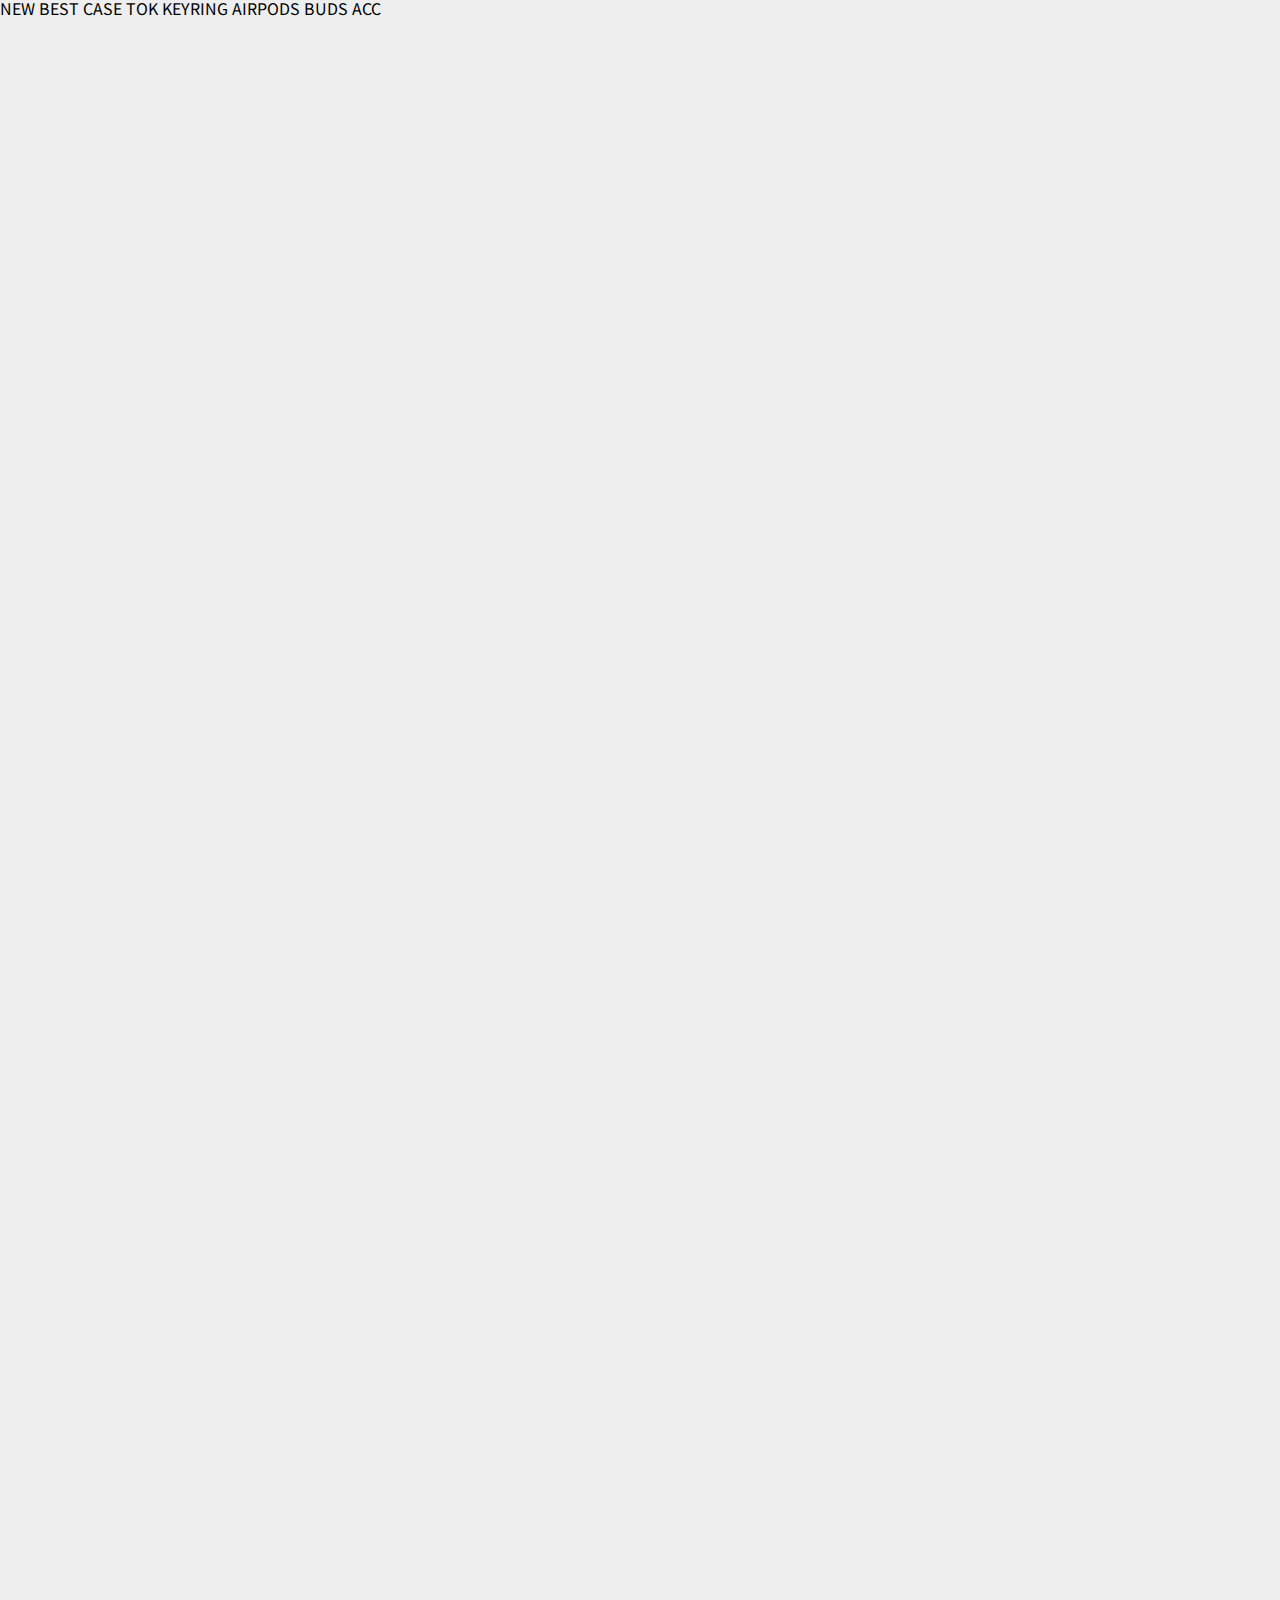
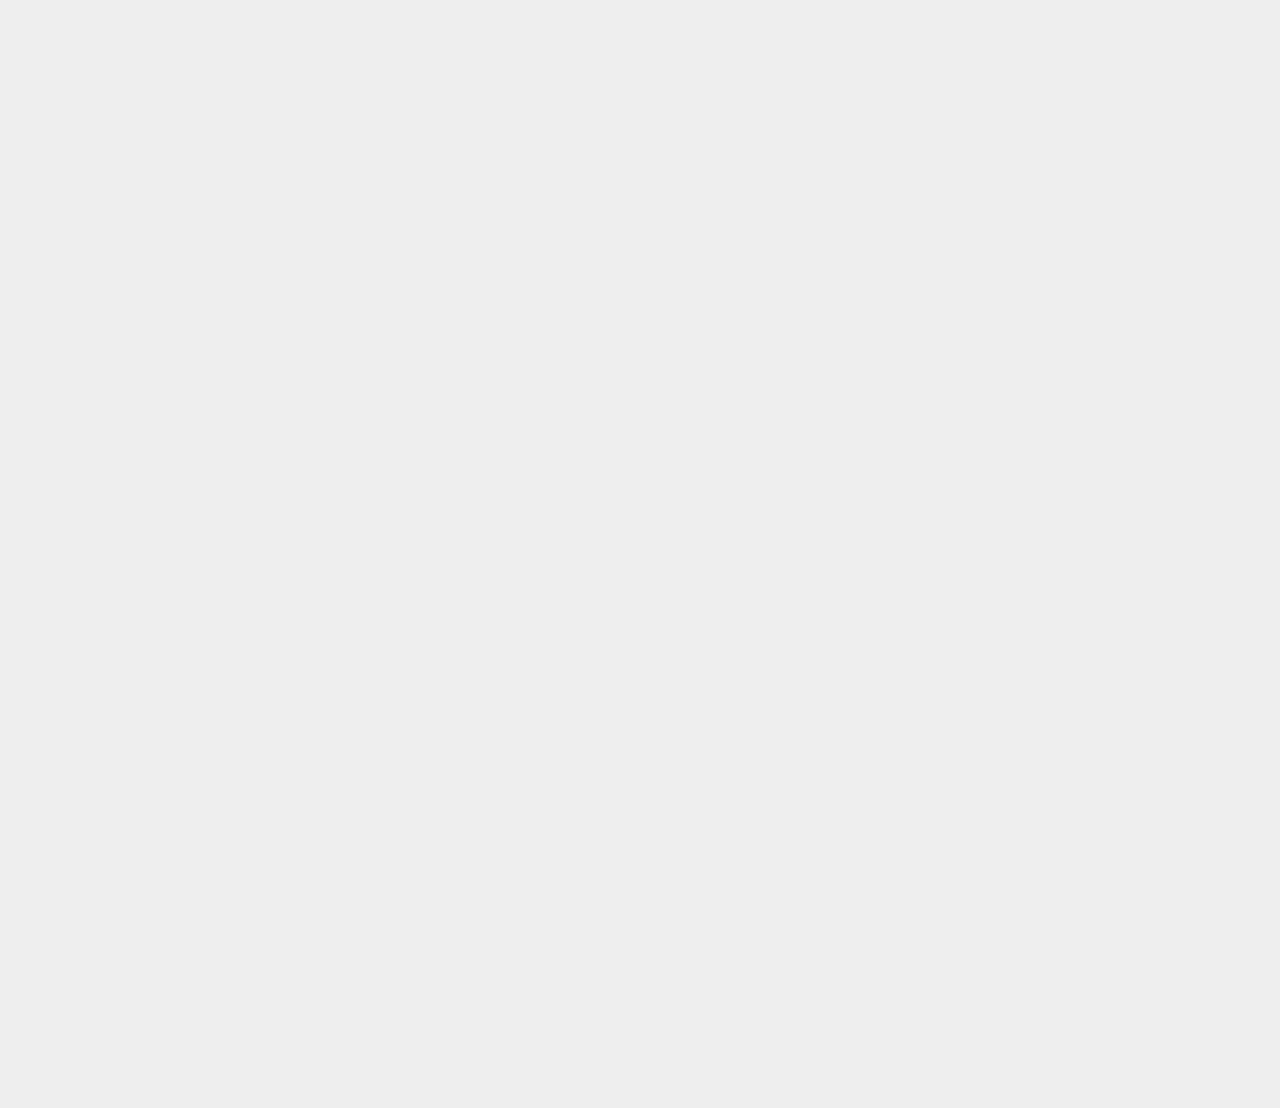
<file: index.html>
<!DOCTYPE html>
<html lang="ko">
<head>
    <meta charset="UTF-8">
    <meta http-equiv="X-UA-Compatible" content="IE=edge">
    <meta name="viewport" content="width=device-width, initial-scale=1.0">
    <title>MOMOCASE</title>
    <link rel="stylesheet" href="./styles/reset.css">
    <link rel="stylesheet" href="./styles/momo.css">
</head>
<body>
    <div class="tab_top">
        <div class="tab_title">
            <a href="#" class="active">NEW</a>
            <a href="#">BEST</a>
            <a href="#">CASE</a>
            <a href="#">TOK</a>
            <a href="#">KEYRING</a>
            <a href="#">AIRPODS</a>
            <a href="#">BUDS</a>
            <a href="#">ACC</a>
        </div>
        <div class="tab_contents">
            <div class="tab_c1 tab_c">
                <a href="#" class="t_c_left">
                    <p><span class="product_name">255보라구마</span><br><del>KRW 20,000</del><br><span class="price">KRW 7,000</span></p>
                </a>
                <div class="t_c_right">
                    <a href="#"><p><span class="product_name">[AIR PODS] 226 벌룬파자마</span><br><del>KRW 20,000</del><br><span class="price">KRW 7,000</span></p></a>
                    <a href="#"><p><span class="product_name">[AIR PODS] 248 곰글링</span><br><del>KRW 18,000</del><br><span class="price">KRW 6,000</span></p></a>
                    <a href="#"><p><span class="product_name">#S2 하트톡 꽃받으숑</span><br><del>KRW 11,000</del><br><span class="price">KRW 7,000</span></p></a>
                    <a href="#"><p><span class="product_name">KEY RING 228 새곰달곰</span><br><del>KRW 12,000</del><br><span class="price">KRW 5,900</span></p></a>
                    <a href="#"><p><span class="product_name">SMART TOK 선셋베어(크림)</span><br><del>KRW 13,000</del><br><span class="price">KRW 6,000</span></p></a>
                    <a href="#"><p><span class="product_name">서프곰 SET</span><br><del>KRW 18,000</del><br><span class="price">KRW 14,000</span></p></a>
                </div>
            </div><!--tab_c1-->
            <div class="tab_c2 tab_c">
                <a href="#" class="t_c_left">
                    <p><span class="product_name">255보라구마</span><br><del>KRW 20,000</del><br><span class="price">KRW 7,000</span></p>
                </a>
                <div class="t_c_right">
                    <a href="#"><p><span class="product_name">[AIR PODS] 226 벌룬파자마</span><br><del>KRW 20,000</del><br><span class="price">KRW 7,000</span></p></a>
                    <a href="#"><p><span class="product_name">[AIR PODS] 248 곰글링</span><br><del>KRW 18,000</del><br><span class="price">KRW 6,000</span></p></a>
                    <a href="#"><p><span class="product_name">#S2 하트톡 꽃받으숑</span><br><del>KRW 11,000</del><br><span class="price">KRW 7,000</span></p></a>
                    <a href="#"><p><span class="product_name">KEY RING 228 새곰달곰</span><br><del>KRW 12,000</del><br><span class="price">KRW 5,900</span></p></a>
                    <a href="#"><p><span class="product_name">SMART TOK 선셋베어(크림)</span><br><del>KRW 13,000</del><br><span class="price">KRW 6,000</span></p></a>
                    <a href="#"><p><span class="product_name">서프곰 SET</span><br><del>KRW 18,000</del><br><span class="price">KRW 14,000</span></p></a>
                </div>
            </div><!--tab_c2-->
            <div class="tab_c3 tab_c">
                <a href="#" class="t_c_left">
                    <p><span class="product_name">255보라구마</span><br><del>KRW 20,000</del><br><span class="price">KRW 7,000</span></p>
                </a>
                <div class="t_c_right">
                    <a href="#"><p><span class="product_name">[AIR PODS] 226 벌룬파자마</span><br><del>KRW 20,000</del><br><span class="price">KRW 7,000</span></p></a>
                    <a href="#"><p><span class="product_name">[AIR PODS] 248 곰글링</span><br><del>KRW 18,000</del><br><span class="price">KRW 6,000</span></p></a>
                    <a href="#"><p><span class="product_name">#S2 하트톡 꽃받으숑</span><br><del>KRW 11,000</del><br><span class="price">KRW 7,000</span></p></a>
                    <a href="#"><p><span class="product_name">KEY RING 228 새곰달곰</span><br><del>KRW 12,000</del><br><span class="price">KRW 5,900</span></p></a>
                    <a href="#"><p><span class="product_name">SMART TOK 선셋베어(크림)</span><br><del>KRW 13,000</del><br><span class="price">KRW 6,000</span></p></a>
                    <a href="#"><p><span class="product_name">서프곰 SET</span><br><del>KRW 18,000</del><br><span class="price">KRW 14,000</span></p></a>
                </div>
            </div><!--tab_c3-->
            <div class="tab_c4 tab_c">
                <a href="#" class="t_c_left">
                    <p><span class="product_name">255보라구마</span><br><del>KRW 20,000</del><br><span class="price">KRW 7,000</span></p>
                </a>
                <div class="t_c_right">
                    <a href="#"><p><span class="product_name">[AIR PODS] 226 벌룬파자마</span><br><del>KRW 20,000</del><br><span class="price">KRW 7,000</span></p></a>
                    <a href="#"><p><span class="product_name">[AIR PODS] 248 곰글링</span><br><del>KRW 18,000</del><br><span class="price">KRW 6,000</span></p></a>
                    <a href="#"><p><span class="product_name">#S2 하트톡 꽃받으숑</span><br><del>KRW 11,000</del><br><span class="price">KRW 7,000</span></p></a>
                    <a href="#"><p><span class="product_name">KEY RING 228 새곰달곰</span><br><del>KRW 12,000</del><br><span class="price">KRW 5,900</span></p></a>
                    <a href="#"><p><span class="product_name">SMART TOK 선셋베어(크림)</span><br><del>KRW 13,000</del><br><span class="price">KRW 6,000</span></p></a>
                    <a href="#"><p><span class="product_name">서프곰 SET</span><br><del>KRW 18,000</del><br><span class="price">KRW 14,000</span></p></a>
                </div>
            </div><!--tab_c4-->
            <div class="tab_c5 tab_c">
                <a href="#" class="t_c_left">
                    <p><span class="product_name">255보라구마</span><br><del>KRW 20,000</del><br><span class="price">KRW 7,000</span></p>
                </a>
                <div class="t_c_right">
                    <a href="#"><p><span class="product_name">[AIR PODS] 226 벌룬파자마</span><br><del>KRW 20,000</del><br><span class="price">KRW 7,000</span></p></a>
                    <a href="#"><p><span class="product_name">[AIR PODS] 248 곰글링</span><br><del>KRW 18,000</del><br><span class="price">KRW 6,000</span></p></a>
                    <a href="#"><p><span class="product_name">#S2 하트톡 꽃받으숑</span><br><del>KRW 11,000</del><br><span class="price">KRW 7,000</span></p></a>
                    <a href="#"><p><span class="product_name">KEY RING 228 새곰달곰</span><br><del>KRW 12,000</del><br><span class="price">KRW 5,900</span></p></a>
                    <a href="#"><p><span class="product_name">SMART TOK 선셋베어(크림)</span><br><del>KRW 13,000</del><br><span class="price">KRW 6,000</span></p></a>
                    <a href="#"><p><span class="product_name">서프곰 SET</span><br><del>KRW 18,000</del><br><span class="price">KRW 14,000</span></p></a>
                </div>
            </div><!--tab_c5-->
            <div class="tab_c6 tab_c">
                <a href="#" class="t_c_left">
                    <p><span class="product_name">255보라구마</span><br><del>KRW 20,000</del><br><span class="price">KRW 7,000</span></p>
                </a>
                <div class="t_c_right">
                    <a href="#"><p><span class="product_name">[AIR PODS] 226 벌룬파자마</span><br><del>KRW 20,000</del><br><span class="price">KRW 7,000</span></p></a>
                    <a href="#"><p><span class="product_name">[AIR PODS] 248 곰글링</span><br><del>KRW 18,000</del><br><span class="price">KRW 6,000</span></p></a>
                    <a href="#"><p><span class="product_name">#S2 하트톡 꽃받으숑</span><br><del>KRW 11,000</del><br><span class="price">KRW 7,000</span></p></a>
                    <a href="#"><p><span class="product_name">KEY RING 228 새곰달곰</span><br><del>KRW 12,000</del><br><span class="price">KRW 5,900</span></p></a>
                    <a href="#"><p><span class="product_name">SMART TOK 선셋베어(크림)</span><br><del>KRW 13,000</del><br><span class="price">KRW 6,000</span></p></a>
                    <a href="#"><p><span class="product_name">서프곰 SET</span><br><del>KRW 18,000</del><br><span class="price">KRW 14,000</span></p></a>
                </div>
            </div><!--tab_c6-->
            <div class="tab_c7 tab_c">
                <a href="#" class="t_c_left">
                    <p><span class="product_name">255보라구마</span><br><del>KRW 20,000</del><br><span class="price">KRW 7,000</span></p>
                </a>
                <div class="t_c_right">
                    <a href="#"><p><span class="product_name">[AIR PODS] 226 벌룬파자마</span><br><del>KRW 20,000</del><br><span class="price">KRW 7,000</span></p></a>
                    <a href="#"><p><span class="product_name">[AIR PODS] 248 곰글링</span><br><del>KRW 18,000</del><br><span class="price">KRW 6,000</span></p></a>
                    <a href="#"><p><span class="product_name">#S2 하트톡 꽃받으숑</span><br><del>KRW 11,000</del><br><span class="price">KRW 7,000</span></p></a>
                    <a href="#"><p><span class="product_name">KEY RING 228 새곰달곰</span><br><del>KRW 12,000</del><br><span class="price">KRW 5,900</span></p></a>
                    <a href="#"><p><span class="product_name">SMART TOK 선셋베어(크림)</span><br><del>KRW 13,000</del><br><span class="price">KRW 6,000</span></p></a>
                    <a href="#"><p><span class="product_name">서프곰 SET</span><br><del>KRW 18,000</del><br><span class="price">KRW 14,000</span></p></a>
                </div>
            </div><!--tab_c7-->
            <div class="tab_c8 tab_c">
                <a href="#" class="t_c_left">
                    <p><span class="product_name">255보라구마</span><br><del>KRW 20,000</del><br><span class="price">KRW 7,000</span></p>
                </a>
                <div class="t_c_right">
                    <a href="#"><p><span class="product_name">[AIR PODS] 226 벌룬파자마</span><br><del>KRW 20,000</del><br><span class="price">KRW 7,000</span></p></a>
                    <a href="#"><p><span class="product_name">[AIR PODS] 248 곰글링</span><br><del>KRW 18,000</del><br><span class="price">KRW 6,000</span></p></a>
                    <a href="#"><p><span class="product_name">#S2 하트톡 꽃받으숑</span><br><del>KRW 11,000</del><br><span class="price">KRW 7,000</span></p></a>
                    <a href="#"><p><span class="product_name">KEY RING 228 새곰달곰</span><br><del>KRW 12,000</del><br><span class="price">KRW 5,900</span></p></a>
                    <a href="#"><p><span class="product_name">SMART TOK 선셋베어(크림)</span><br><del>KRW 13,000</del><br><span class="price">KRW 6,000</span></p></a>
                    <a href="#"><p><span class="product_name">서프곰 SET</span><br><del>KRW 18,000</del><br><span class="price">KRW 14,000</span></p></a>
                </div>
            </div><!--tab_c8-->
        </div><!--tab_contents-->
    </div><!--tab_top-->
    <script src="./script/script.js"></script>
</body>
</html>
</file>
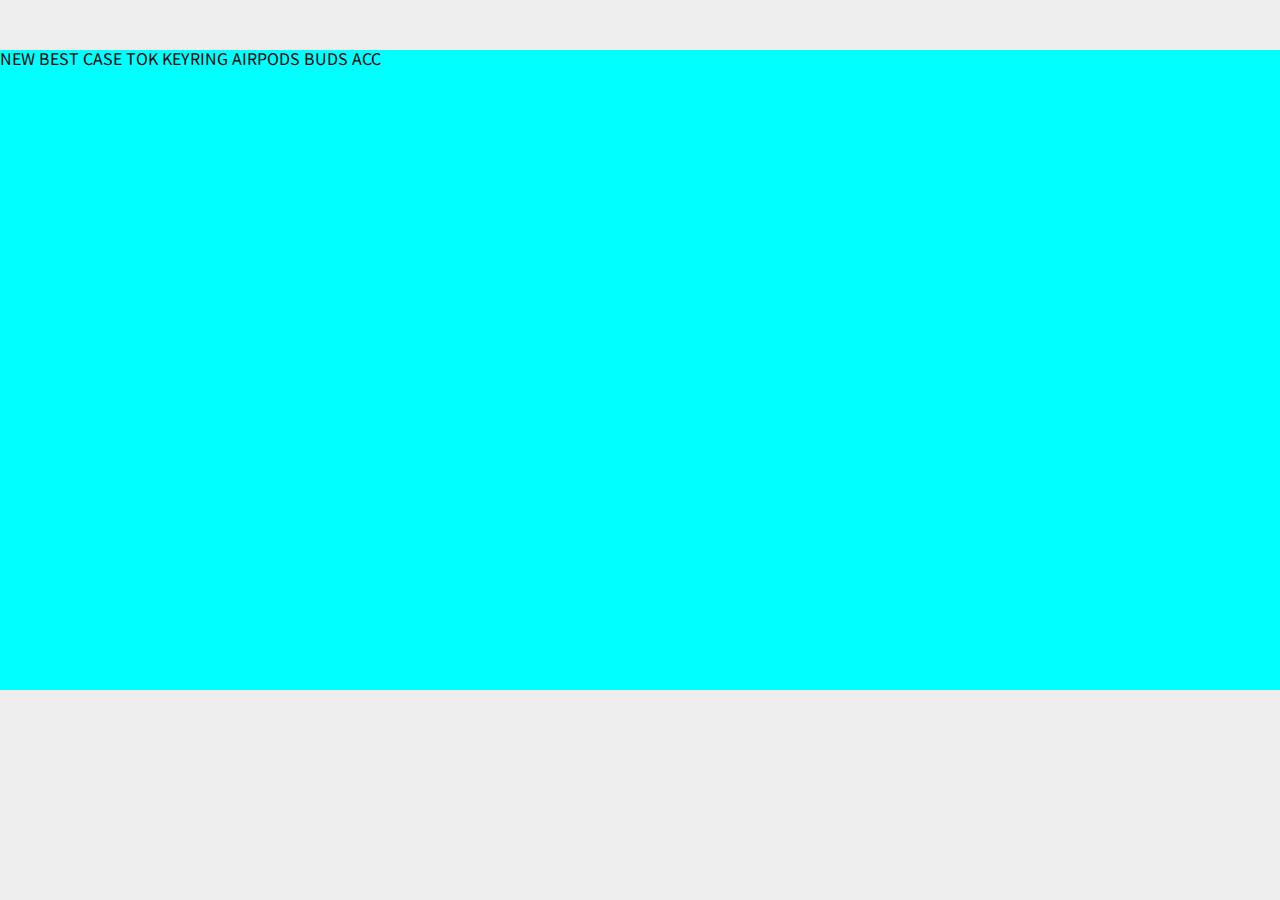
<file: index2.html>
<!DOCTYPE html>
<html lang="ko">
<head>
    <meta charset="UTF-8">
    <meta http-equiv="X-UA-Compatible" content="IE=edge">
    <meta name="viewport" content="width=device-width, initial-scale=1.0">
    <title>MOMOCASE</title>
    <link rel="stylesheet" href="./styles/reset.css">
    <link rel="stylesheet" href="./styles/momo.css">
</head>
<body>
    <div id="tab_wrap">
        <div class="tab">
            <a href="#">NEW</a>
            <a href="#">BEST</a>
            <a href="#">CASE</a>
            <a href="#">TOK</a>
            <a href="#">KEYRING</a>
            <a href="#">AIRPODS</a>
            <a href="#">BUDS</a>
            <a href="#">ACC</a>
        </div>
        <div class="tab_contents">
            <div class="tab_c">
                <a href="#" class="big">
                    <p><span class="product">255보라구마</span><br><del>KRW 20,000</del><br><span class="price">KRW 7,000</span></p>
                </a>
                <div class="right">
                    <a href="#"><p><span class="product">[AIR PODS] 226 벌룬파자마</span><br><del>KRW 20,000</del><br><span class="price">KRW 7,000</span></p></a>
                    <a href="#"><p><span class="product">[AIR PODS] 228 벌룬파자마</span><br><del>KRW 20,000</del><br><span class="price">KRW 7,000</span></p></a>
                    <a href="#"><p><span class="product">[AIR PODS] 226 벌룬파자마</span><br><del>KRW 20,000</del><br><span class="price">KRW 7,000</span></p></a>
                    <a href="#"><p><span class="product">[AIR PODS] 226 벌룬파자마</span><br><del>KRW 20,000</del><br><span class="price">KRW 7,000</span></p></a>
                    <a href="#"><p><span class="product">[AIR PODS] 226 벌룬파자마</span><br><del>KRW 20,000</del><br><span class="price">KRW 7,000</span></p></a>
                    <a href="#"><p><span class="product">[AIR PODS] 226 벌룬파자마</span><br><del>KRW 20,000</del><br><span class="price">KRW 7,000</span></p></a>
                </div>
                <div class="right_2">
                    <a href="#"><p><span class="product">[AIR PODS] 226 벌룬파자마</span><br><del>KRW 20,000</del><br><span class="price">KRW 7,000</span></p></a>
                    <a href="#"><p><span class="product">[AIR PODS] 228 벌룬파자마</span><br><del>KRW 20,000</del><br><span class="price">KRW 7,000</span></p></a>
                    <a href="#"><p><span class="product">[AIR PODS] 226 벌룬파자마</span><br><del>KRW 20,000</del><br><span class="price">KRW 7,000</span></p></a>
                    <a href="#"><p><span class="product">[AIR PODS] 226 벌룬파자마</span><br><del>KRW 20,000</del><br><span class="price">KRW 7,000</span></p></a>
                    <a href="#"><p><span class="product">[AIR PODS] 226 벌룬파자마</span><br><del>KRW 20,000</del><br><span class="price">KRW 7,000</span></p></a>
                    <a href="#"><p><span class="product">[AIR PODS] 226 벌룬파자마</span><br><del>KRW 20,000</del><br><span class="price">KRW 7,000</span></p></a>
                </div>
            </div>
        </div>
    <script src="./script/script.js"></script>
</body>
</html>
</file>
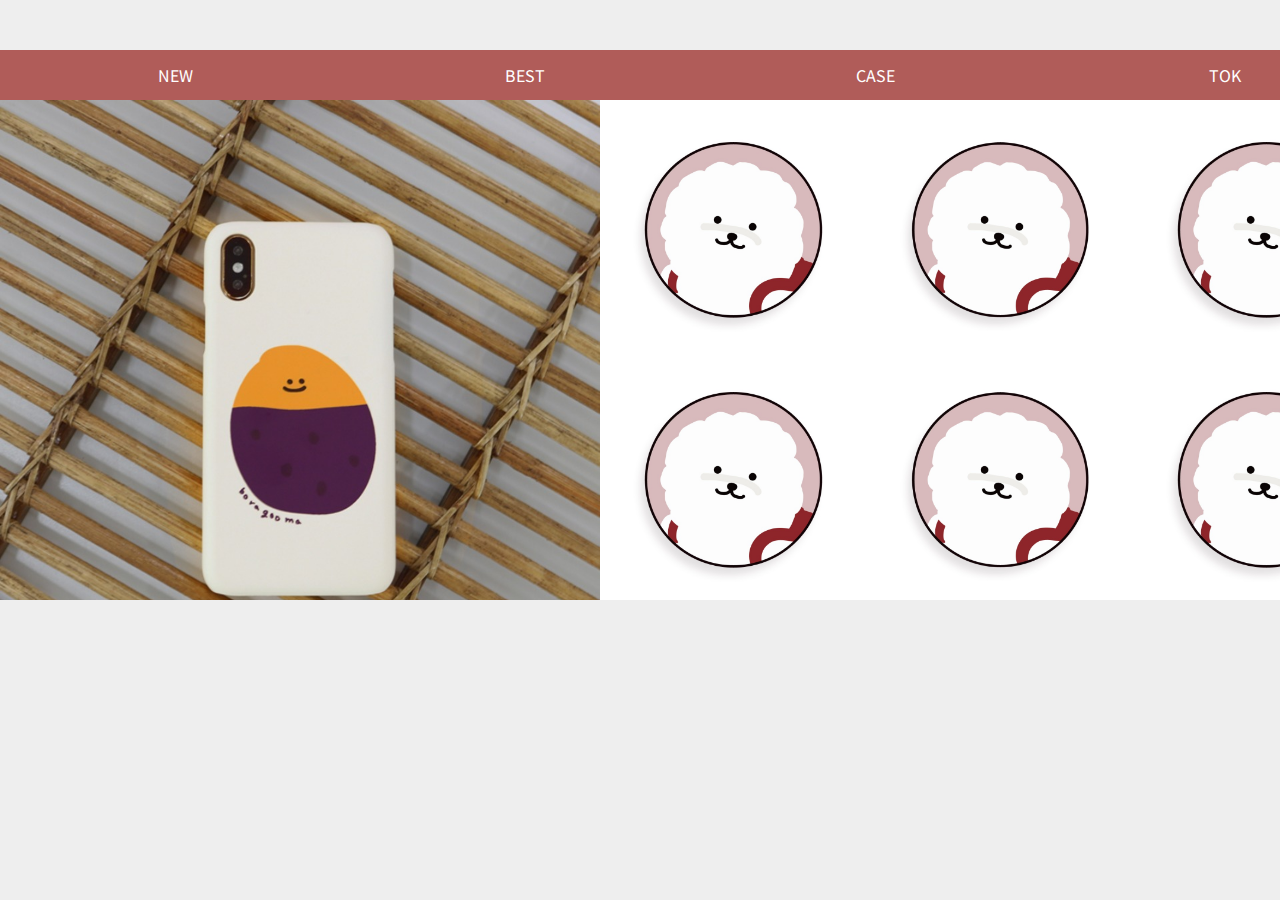
<file: momo.html>
<!DOCTYPE html>
<html lang="ko">
<head>
    <meta charset="UTF-8">
    <meta http-equiv="X-UA-Compatible" content="IE=edge">
    <meta name="viewport" content="width=device-width, initial-scale=1.0">
    <title>momo</title>
    <link rel="stylesheet" href="./styles/reset.css">
    <link rel="stylesheet" href="./styles/momo.css">
</head>
<body>
    <div id="tab_wrap">
        <div id="tab_title">
            <a href="#">NEW</a>
            <a href="#">BEST</a>
            <a href="#">CASE</a>
            <a href="#">TOK</a>
        </div>
        <div id="tab_contents">
            <div class="tab_c1 tab_c">
                <a href="#" class="big">
                    <div class="txt">
                        <h2>255 보라구마</h2>
                        <p><del>KRW 20,000</del></p>
                        <p class="price">KRW 7,000</p>
                    </div>
                </a>
                <div class="right">
                    <a href="#"><div class="txt"><h2>255 보라구마</h2><p><del>KRW 20,000</del></p><p class="price">KRW 7,000</p></div></a>
                    <a href="#"><div class="txt"><h2>255 보라구마</h2><p><del>KRW 20,000</del></p><p class="price">KRW 7,000</p></div></a>
                    <a href="#"><div class="txt"><h2>255 보라구마</h2><p><del>KRW 20,000</del></p><p class="price">KRW 7,000</p></div></a>
                    <a href="#"><div class="txt"><h2>255 보라구마</h2><p><del>KRW 20,000</del></p><p class="price">KRW 7,000</p></div></a>
                    <a href="#"><div class="txt"><h2>255 보라구마</h2><p><del>KRW 20,000</del></p><p class="price">KRW 7,000</p></div></a>
                    <a href="#"><div class="txt"><h2>255 보라구마</h2><p><del>KRW 20,000</del></p><p class="price">KRW 7,000</p></div></a>
                </div>
            </div><!--e:tab_c1-->
            <div class="tab_c2 tab_c">
                <a href="#" class="big">
                    <div class="txt">
                        <h2>255 보라구마</h2>
                        <p><del>KRW 20,000</del></p>
                        <p class="price">KRW 7,000</p>
                    </div>
                </a>
                <div class="right">
                    <a href="#"><div class="txt"><h2>255 보라구마</h2><p><del>KRW 20,000</del></p><p class="price">KRW 7,000</p></div></a>
                    <a href="#"><div class="txt"><h2>255 보라구마</h2><p><del>KRW 20,000</del></p><p class="price">KRW 7,000</p></div></a>
                    <a href="#"><div class="txt"><h2>255 보라구마</h2><p><del>KRW 20,000</del></p><p class="price">KRW 7,000</p></div></a>
                    <a href="#"><div class="txt"><h2>255 보라구마</h2><p><del>KRW 20,000</del></p><p class="price">KRW 7,000</p></div></a>
                    <a href="#"><div class="txt"><h2>255 보라구마</h2><p><del>KRW 20,000</del></p><p class="price">KRW 7,000</p></div></a>
                    <a href="#"><div class="txt"><h2>255 보라구마</h2><p><del>KRW 20,000</del></p><p class="price">KRW 7,000</p></div></a>
                </div>
            </div><!--e:tab_c2-->
            <div class="tab_c3 tab_c">
                <a href="#" class="big">
                    <div class="txt">
                        <h2>255 보라구마</h2>
                        <p><del>KRW 20,000</del></p>
                        <p class="price">KRW 7,000</p>
                    </div>
                </a>
                <div class="right">
                    <a href="#"><div class="txt"><h2>255 보라구마</h2><p><del>KRW 20,000</del></p><p class="price">KRW 7,000</p></div></a>
                    <a href="#"><div class="txt"><h2>255 보라구마</h2><p><del>KRW 20,000</del></p><p class="price">KRW 7,000</p></div></a>
                    <a href="#"><div class="txt"><h2>255 보라구마</h2><p><del>KRW 20,000</del></p><p class="price">KRW 7,000</p></div></a>
                    <a href="#"><div class="txt"><h2>255 보라구마</h2><p><del>KRW 20,000</del></p><p class="price">KRW 7,000</p></div></a>
                    <a href="#"><div class="txt"><h2>255 보라구마</h2><p><del>KRW 20,000</del></p><p class="price">KRW 7,000</p></div></a>
                    <a href="#"><div class="txt"><h2>255 보라구마</h2><p><del>KRW 20,000</del></p><p class="price">KRW 7,000</p></div></a>
                </div>
            </div><!--e:tab_c3-->
            <div class="tab_c4 tab_c">
                <a href="#" class="big">
                    <div class="txt">
                        <h2>255 보라구마</h2>
                        <p><del>KRW 20,000</del></p>
                        <p class="price">KRW 7,000</p>
                    </div>
                </a>
                <div class="right">
                    <a href="#"><div class="txt"><h2>255 보라구마</h2><p><del>KRW 20,000</del></p><p class="price">KRW 7,000</p></div></a>
                    <a href="#"><div class="txt"><h2>255 보라구마</h2><p><del>KRW 20,000</del></p><p class="price">KRW 7,000</p></div></a>
                    <a href="#"><div class="txt"><h2>255 보라구마</h2><p><del>KRW 20,000</del></p><p class="price">KRW 7,000</p></div></a>
                    <a href="#"><div class="txt"><h2>255 보라구마</h2><p><del>KRW 20,000</del></p><p class="price">KRW 7,000</p></div></a>
                    <a href="#"><div class="txt"><h2>255 보라구마</h2><p><del>KRW 20,000</del></p><p class="price">KRW 7,000</p></div></a>
                    <a href="#"><div class="txt"><h2>255 보라구마</h2><p><del>KRW 20,000</del></p><p class="price">KRW 7,000</p></div></a>
                </div>
            </div><!--e:tab_c4-->
        </div>
    </div>
    <script src="./script/script.js"></script>
</body>
</html>
</file>
<file: styles/momo.css>
body, html {
  background: #eee;
}

#tab_wrap {
  width: 1400px;
  margin: 50px auto;
  background: aqua;
}
#tab_wrap #tab_title {
  display: flex;
}
#tab_wrap #tab_title a {
  width: 25%;
  background: #b05c59;
  color: #fff;
  text-align: center;
  line-height: 50px;
}
#tab_wrap #tab_title .active {
  background: #fff;
  color: #b05c59;
  position: relative;
}
#tab_wrap #tab_title .active::before {
  content: "";
  display: block;
  background: #b05c59;
  height: 5px;
  width: 100%;
  position: absolute;
  top: -5px;
}
#tab_wrap #tab_contents .tab_c {
  display: flex;
}
#tab_wrap #tab_contents .tab_c a {
  background-position: center;
  background-size: cover;
}
#tab_wrap #tab_contents .tab_c .big {
  width: 600px;
  height: 500px;
  background: url(../images/ec29532af0107dcaecedbc4039862884.jpg);
  background-size: cover;
}
#tab_wrap #tab_contents .tab_c .right {
  width: calc(100% - 600px);
  display: flex;
  flex-flow: row wrap;
}
#tab_wrap #tab_contents .tab_c .right a {
  width: 33.33%;
  height: 250px;
}
#tab_wrap #tab_contents .tab_c .right a:nth-child(1) {
  background-image: url(../images/f15c81b11e2fabbd01e14babe46eb3ee.jpg);
}
#tab_wrap #tab_contents .tab_c .right a:nth-child(2) {
  background-image: url(../images/f15c81b11e2fabbd01e14babe46eb3ee.jpg);
}
#tab_wrap #tab_contents .tab_c .right a:nth-child(3) {
  background-image: url(../images/f15c81b11e2fabbd01e14babe46eb3ee.jpg);
}
#tab_wrap #tab_contents .tab_c .right a:nth-child(4) {
  background-image: url(../images/f15c81b11e2fabbd01e14babe46eb3ee.jpg);
}
#tab_wrap #tab_contents .tab_c .right a:nth-child(5) {
  background-image: url(../images/f15c81b11e2fabbd01e14babe46eb3ee.jpg);
}
#tab_wrap #tab_contents .tab_c .right a:nth-child(6) {
  background-image: url(../images/f15c81b11e2fabbd01e14babe46eb3ee.jpg);
}
#tab_wrap #tab_contents .tab_c .txt {
  background: rgba(0, 0, 0, 0.6);
  width: 100%;
  height: 100%;
  text-align: center;
}
#tab_wrap #tab_contents .tab_c .txt * {
  color: #fff;
}
#tab_wrap #tab_contents .tab_c .txt h2 {
  padding-top: 40%;
}
#tab_wrap #tab_contents .tab_c .txt h2 + p {
  padding: 10px 0;
}
#tab_wrap #tab_contents .tab_c:nth-child(even) .big {
  background-image: url(../images/c6b83ebf1059fd05ef2fa1a0a58883ac.jpg);
}/*# sourceMappingURL=momo.css.map */
</file>
